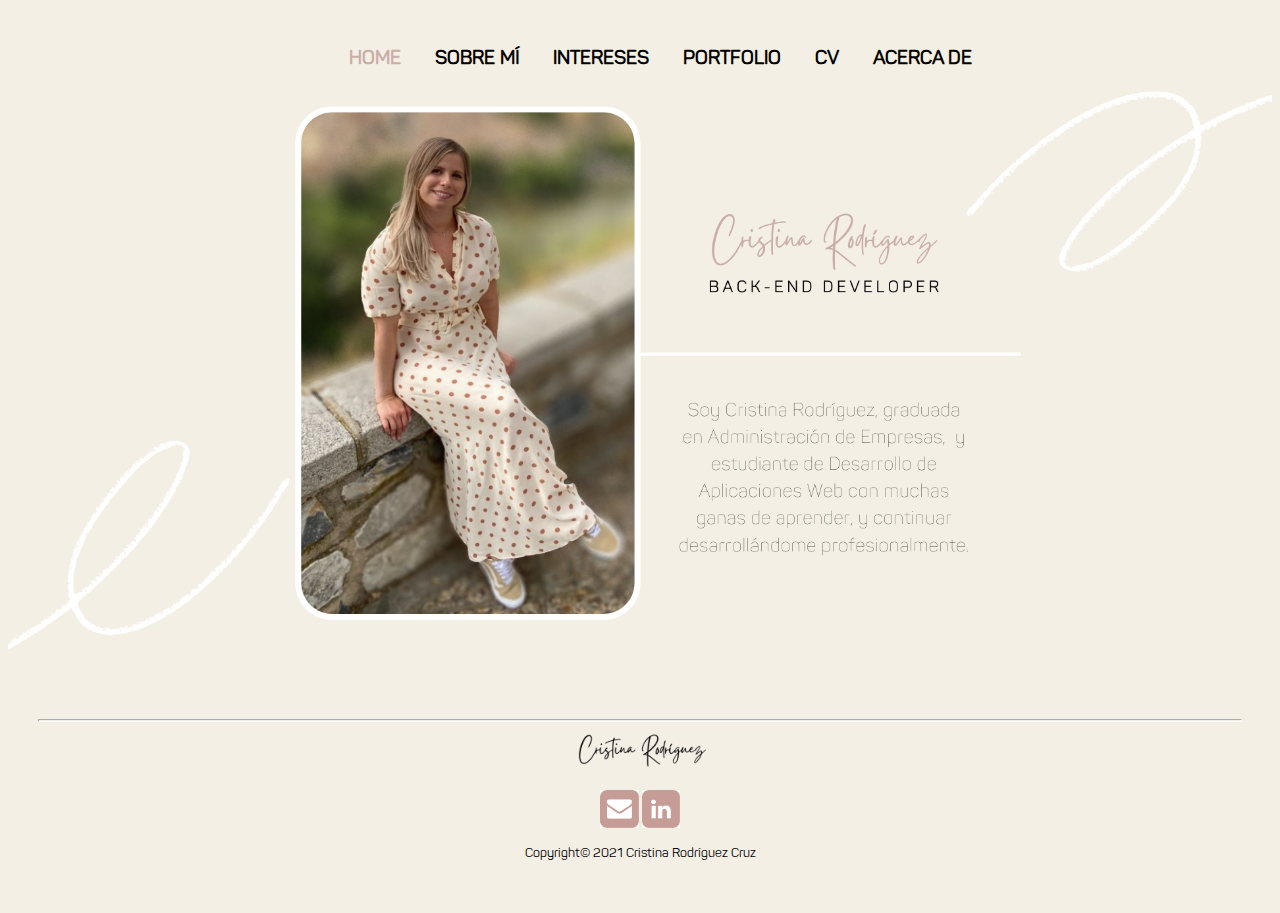
<file: index.html>
<!DOCTYPE html>
<html lang="es">
<head>
    <meta charset="UTF-8">
    <meta http-equiv="X-UA-Compatible" content="IE=edge">
    <meta name="viewport" content="width=device-width, initial-scale=1.0">
    <link rel="stylesheet" type="text/css" href="estilo/style.css">
    <!--Favicono-->
    <link rel="icon" type="image/jpg" sizes="32x32" href="img/favicono.PNG">
    <title>Cristina Rodríguez Cruz</title>
</head>
<body>
    <!--Cabecera-->
    <header>
        <!--Imagen portada y menú-->
        <nav>
            <ul>
                <!--marcamos en qué página estamos situados en el menú-->
                <li><a class="foco" href="index.html">HOME</a></li>
                <li><a href="sobremi.html">SOBRE MÍ</a></li>
                <li><a href="intereses.html">INTERESES</a></li>
                <li><a href="portfolio.html">PORTFOLIO</a></li>
                <li><a href="cv.html">CV</a></li>
                <li><a href="acercade.html">ACERCA DE</a></li>       
            </ul>
        </nav>     
    </header>
    <main>
        <img class="portada" src="img/portada.png" alt="">
    </main>
    <!--Pie de página, iconos redes sociales y copyright-->
    <footer>
        <hr>
        <img id="nombre" src="img/nombre.png" alt=""><br><br>
        <a href="mailto:cristinarc1991@gmail.com"><img class="media" alt="" src="img/email.png"></a>
        <a href="https://www.linkedin.com/in/cristina-rodr%C3%ADguez-cruz-a5953758/"><img class="media" alt="" src="img/linkedin.png"></a>
        
        <br><p id="copyright">Copyright© 2021 Cristina Rodríguez Cruz</p>
    </footer>
</body>
</html>
</file>
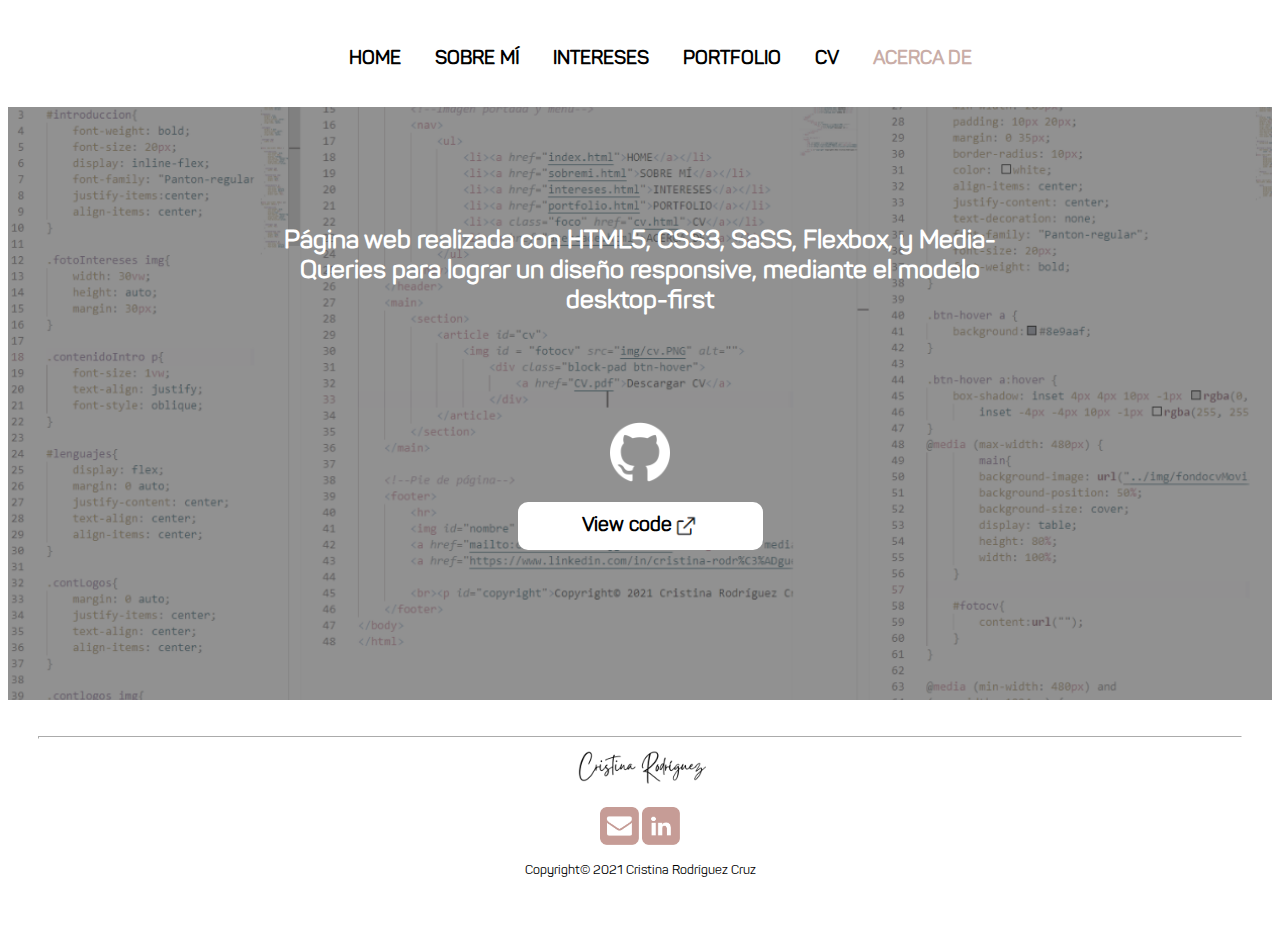
<file: acercade.html>
<!DOCTYPE html>
<html lang="es">
<head>
    <meta charset="UTF-8">
    <meta http-equiv="X-UA-Compatible" content="IE=edge">
    <meta name="viewport" content="width=device-width, initial-scale=1.0">
    <link rel="stylesheet" type="text/css" href="estilo/acercade.css">
    <!--Favicono-->
    <link rel="icon" type="image/jpg" sizes="32x32" href="img/favicono.PNG">
    <title>Cristina Rodríguez Cruz</title>
</head>

<body>
    <!--Cabecera-->
    <header>
        <!--menú-->
        <nav>
            <ul>
                <li><a href="index.html">HOME</a></li>
                <li><a href="sobremi.html">SOBRE MÍ</a></li>
                <li><a href="intereses.html">INTERESES</a></li>
                <li><a href="portfolio.html">PORTFOLIO</a></li>
                <li><a href="cv.html">CV</a></li>
                <li><a class="foco" href="acercade.html">ACERCA DE</a></li>       
            </ul>
        </nav>     
    </header>
    <main>
        <section>
            <!--artículo acercade con texto, icono y botón a github-->
            <article id="acercade">
                <p id = "texto">Página web realizada con HTML5, CSS3, SaSS, Flexbox, y Media-Queries 
                    para lograr un diseño responsive, mediante el modelo desktop-first</p>
                <img id = "github" alt="" src="img/github.png"/>
                <div class="block-pad btn-hover">
                    <a class="boton" href="https://github.com/cristina-rc/Proyecto-web-personal">View code<img src="img/flecha.PNG" alt=""/></a>
                </div>            
            </article>
        </section>
    </main>

    <!--Pie de página-->
    <footer>
        <hr>
        <img id="nombre" src="img/nombre.png" alt=""><br><br>
        <a href="mailto:cristinarc1991@gmail.com"><img class="media" alt="" src="img/email.png"></a>
        <a href="https://www.linkedin.com/in/cristina-rodr%C3%ADguez-cruz-a5953758/"><img class="media" alt="" src="img/linkedin.png"></a>
        
        <br><p id="copyright">Copyright© 2021 Cristina Rodríguez Cruz</p>
    </footer>
</body>
</html>
</file>
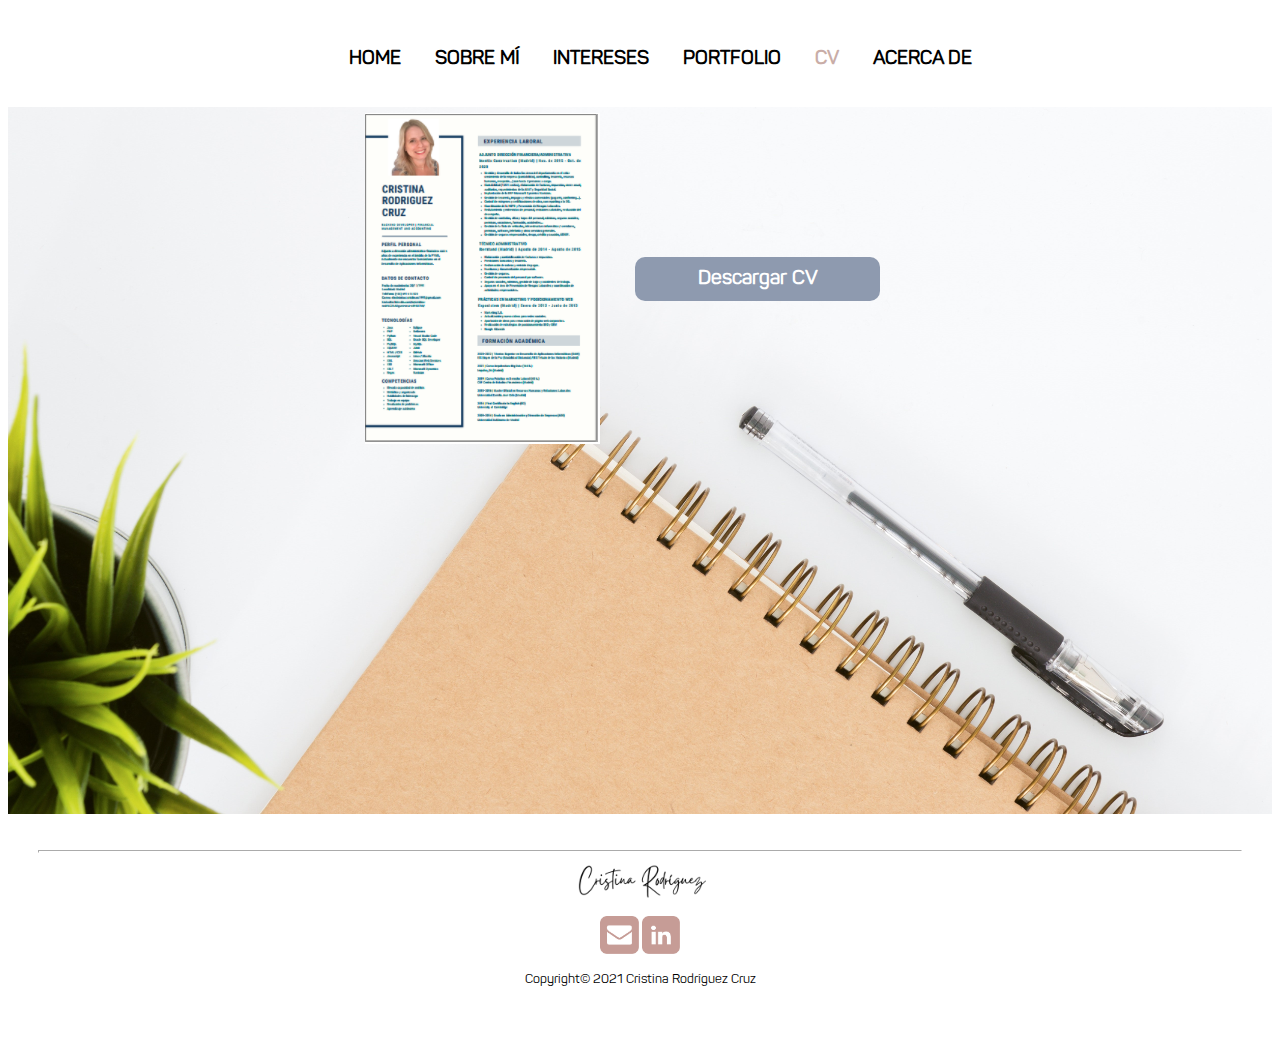
<file: cv.html>
<html lang="es">
<head>
    <meta charset="UTF-8">
    <meta http-equiv="X-UA-Compatible" content="IE=edge">
    <meta name="viewport" content="width=device-width, initial-scale=1.0">
    <link rel="stylesheet" type="text/css" href="estilo/cv.css">
    <!--Favicono-->
    <link rel="icon" type="image/jpg" sizes="32x32" href="img/favicono.PNG">
    <title>Cristina Rodríguez Cruz</title>
</head>

<body>
    <!--Cabecera-->
    <header>
        <!--menú-->
        <nav>
            <ul>
                <li><a href="index.html">HOME</a></li>
                <li><a href="sobremi.html">SOBRE MÍ</a></li>
                <li><a href="intereses.html">INTERESES</a></li>
                <li><a href="portfolio.html">PORTFOLIO</a></li>
                <li><a class="foco" href="cv.html">CV</a></li>
                <li><a href="acercade.html">ACERCA DE</a></li>       
            </ul>
        </nav>     
    </header>
    <main>
        <section>
            <!--artículo cv con fondo, fotografía y botón de descarga-->
            <article id="cv">
                <img id = "fotocv" src="img/cv.PNG" alt="">
                    <div class="block-pad btn-hover">
                        <a href="CV.pdf">Descargar CV</a>
                    </div>            
            </article>
        </section>
    </main>

    <!--Pie de página-->
    <footer>
        <hr>
        <img id="nombre" src="img/nombre.png" alt=""><br><br>
        <a href="mailto:cristinarc1991@gmail.com"><img class="media" alt="" src="img/email.png"></a>
        <a href="https://www.linkedin.com/in/cristina-rodr%C3%ADguez-cruz-a5953758/"><img class="media" alt="" src="img/linkedin.png"></a>
        
        <br><p id="copyright">Copyright© 2021 Cristina Rodríguez Cruz</p>
    </footer>
</body>
</html>
</file>
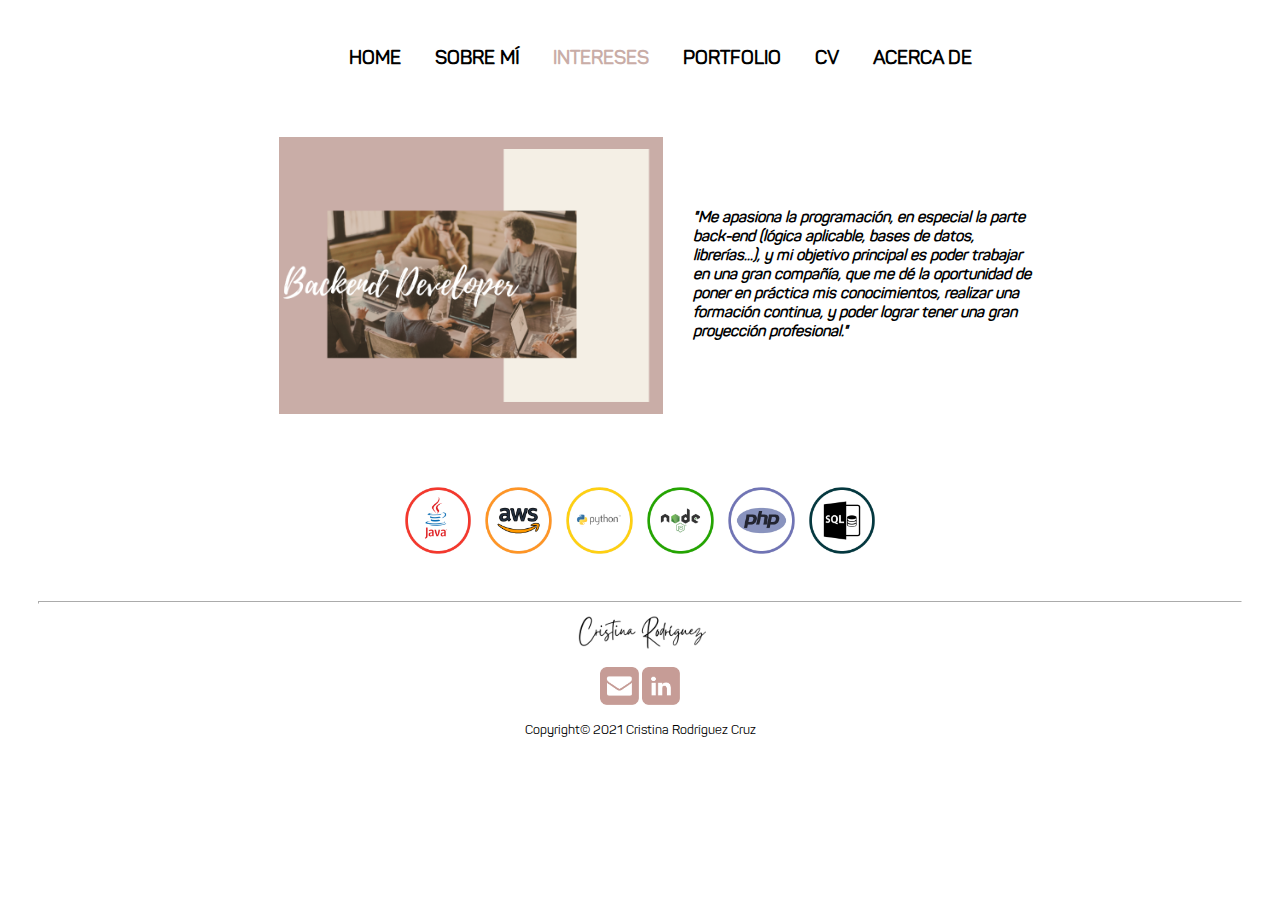
<file: intereses.html>
<html lang="es">
<head>
    <meta charset="UTF-8">
    <meta http-equiv="X-UA-Compatible" content="IE=edge">
    <meta name="viewport" content="width=device-width, initial-scale=1.0">
    <link rel="stylesheet" type="text/css" href="estilo/intereses.css">
    <!--Favicono-->
    <link rel="icon" type="image/jpg" sizes="32x32" href="img/favicono.PNG">
    <title>Cristina Rodríguez Cruz</title>
</head>
<body>
    <!--Cabecera-->
    <header>
        <!--menú-->
        <nav>
            <ul>
                <li><a href="index.html">HOME</a></li>
                <li><a href="sobremi.html">SOBRE MÍ</a></li>
                <li><a class="foco"  href="intereses.html">INTERESES</a></li>
                <li><a href="portfolio.html">PORTFOLIO</a></li>
                <li><a href="cv.html">CV</a></li>
                <li><a href="acercade.html">ACERCA DE</a></li>       
            </ul>
        </nav>     
    </header>

    <main>
        <section>
            <!--artículo introducción con fotografía y texto-->
            <article id="introduccion">
                <div class="fotoIntereses"><img src="img/intereses.png" alt=""></div><br><br> 
                <div class="contenidoIntro"><p>
                        "Me apasiona la programación, en especial la parte<br>
                        <b>back-end</b> (lógica aplicable, bases de datos,<br> librerías...),
                        y mi objetivo principal es poder trabajar <br> en una gran compañía, 
                        que me dé la oportunidad de <br>poner en práctica mis 
                        conocimientos, realizar una <br>formación continua, y poder 
                        lograr tener una gran <br>proyección profesional."
                </p></div>
            </article><br><br><br>
            <!--artículo lenguajes con iconos-->
            <article id="lenguajes">
                <div class="contLogos">
                    <img id="java" alt ="" src="img/java.png">
                    <img id="aws" alt ="" src="img/aws.png">
                    <img id="python" alt ="" src="img/python.png">
                    <img id="node" alt ="" src="img/node.png">
                    <img id="php" alt ="" src="img/php.png">
                    <img id="sql" alt ="" src="img/sql.png">
                </div>
            </article>
        </section>        
    </main>

    <!--Pie de página-->
    <footer>
        <hr>
        <img id="nombre" src="img/nombre.png" alt=""><br><br>
        <a href="mailto:cristinarc1991@gmail.com"><img class="media" alt="" src="img/email.png"></a>
        <a href="https://www.linkedin.com/in/cristina-rodr%C3%ADguez-cruz-a5953758/"><img class="media" alt="" src="img/linkedin.png"></a>
        
        <br><p id="copyright">Copyright© 2021 Cristina Rodríguez Cruz</p>
    </footer>
</body>
</html>
</file>
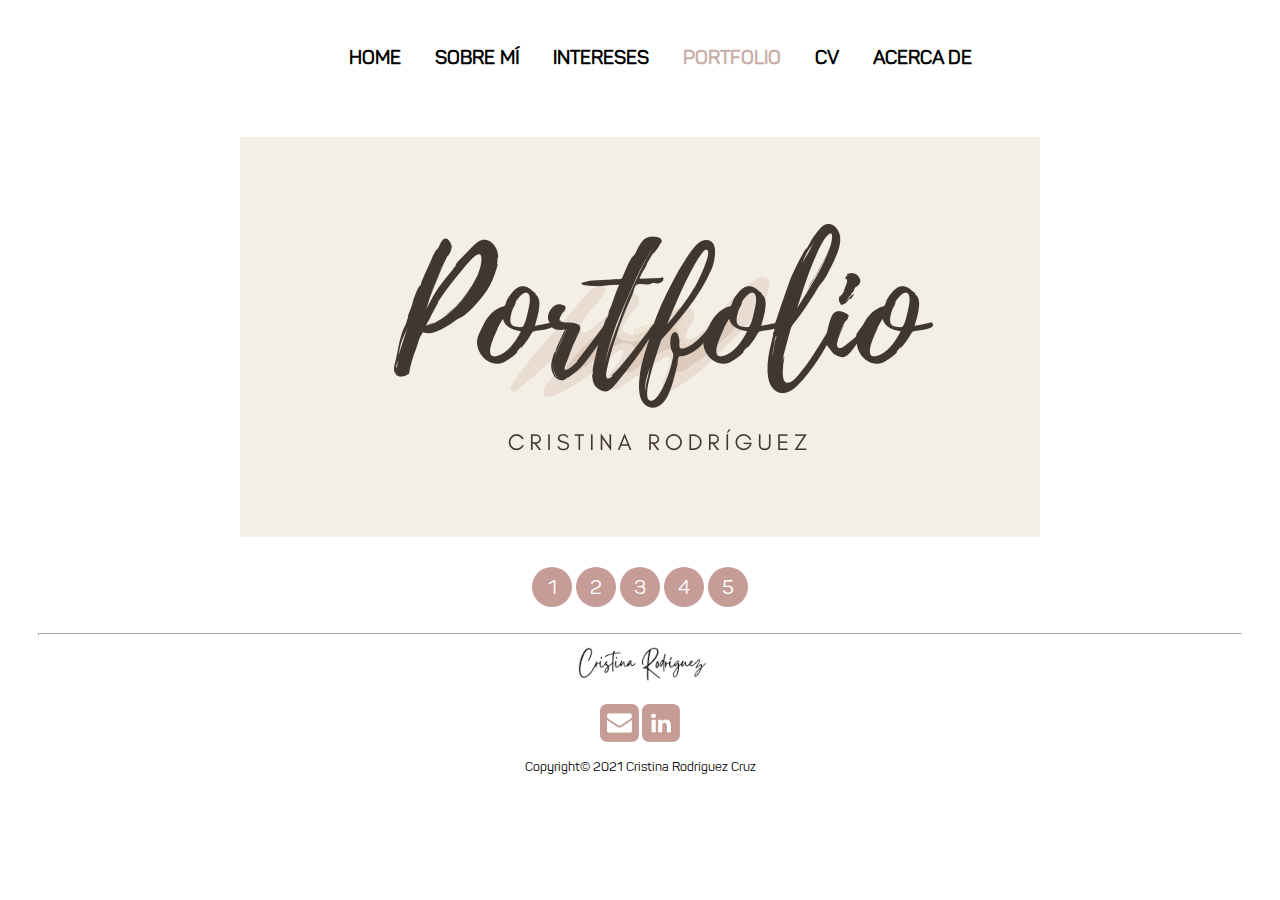
<file: portfolio.html>
<!DOCTYPE html>
<html lang="es">
<head>
    <meta charset="UTF-8">
    <meta http-equiv="X-UA-Compatible" content="IE=edge">
    <meta name="viewport" content="width=device-width, initial-scale=1.0">
    <link rel="stylesheet" type="text/css" href="estilo/portfolio.css">
    <!--Favicono-->
    <link rel="icon" type="image/jpg" sizes="32x32" href="img/favicono.PNG">
    <title>Cristina Rodríguez Cruz</title>
</head>
<body>
    <!--Cabecera-->
    <header>
        <!--menú-->
        <nav>
            <ul>
                <li><a href="index.html">HOME</a></li>
                <li><a href="sobremi.html">SOBRE MÍ</a></li>
                <li><a href="intereses.html">INTERESES</a></li>
                <li><a class="foco" href="portfolio.html">PORTFOLIO</a></li>
                <li><a href="cv.html">CV</a></li>
                <li><a href="acercade.html">ACERCA DE</a></li>       
            </ul>
        </nav>     
    </header>

    <main>
        <section>
            <article id="carrusel">
                <!--container del carrusel-->
                <div class="container">  
                    <!--slider de fotografías-->
                    <ul class="slider">
                        <li id="slide1">
                            <img src="img/portfolio.png" alt=""/>
                        </li>
                        <li id="slide2">
                            <img src="img/cherryBlossom.PNG" alt=""/>
                        </li>
                        <li id="slide3">
                            <img src="img/cherryBlossom2.PNG" alt=""/>
                        </li>
                        <li id="slide4">
                            <img src="img/gestalt.PNG" alt=""/>
                        </li>
                        <li id="slide5">
                            <img src="img/usocss.PNG" alt=""/>
                        </li>

                    </ul>
                    
                    <!--botones del carrusel-->
                    <ul class="menu">
                        <li>
                            <a href="#slide1">1</a>
                        </li>
                        <li>
                            <a href="#slide2">2</a>
                        </li>
                        <li>
                            <a href="#slide3">3</a>
                        </li>
                        <li>
                            <a href="#slide4">4</a>
                        </li>
                            <li>
                        <a href="#slide5">5</a>
                        </li>
                    </ul>  
                </div>
            </article>
        </section>
    </main>

    <!--Pie de página-->
    <footer>
        <hr>
        <img id="nombre" src="img/nombre.png" alt=""><br><br>
        <a href="mailto:cristinarc1991@gmail.com"><img class="media" alt="" src="img/email.png"></a>
        <a href="https://www.linkedin.com/in/cristina-rodr%C3%ADguez-cruz-a5953758/"><img class="media" alt="" src="img/linkedin.png"></a>
        
        <br><p id="copyright">Copyright© 2021 Cristina Rodríguez Cruz</p>
    </footer>
</body>
</html>
</file>
<file: estilo/style.css>
@charset "UTF-8";
@font-face {
  font-family: "Panton-regular";
  src: url(../fuentes/Panton-Regular.otf);
}

body {
  background-color: #f4efe5;
}

header {
  text-align: center;
  background-color: #f4efe5;
}

/*Menú*/
nav {
  display: -webkit-box;
  display: -ms-flexbox;
  display: flex;
  -webkit-box-pack: center;
      -ms-flex-pack: center;
          justify-content: center;
  -webkit-box-align: center;
      -ms-flex-align: center;
          align-items: center;
  margin-top: 2.5%;
}

nav ul > li > a {
  text-decoration: none;
  color: black;
  font-size: 1.5vw;
  font-weight: bold;
  font-family: "Panton-regular";
}

nav > ul > li {
  text-align: center;
  display: inline;
  padding: 15px;
}

nav li:hover {
  background-color: #c9ada7;
  border-radius: 1vw;
}

nav li > a:hover {
  color: white;
}

/*posición página marcada en el menú*/
.foco {
  color: #c9ada7;
}

/*imagen de portada*/
.portada {
  width: 100%;
}

/*Pie de página*/
footer {
  clear: both;
  font-family: "Panton-regular";
  font-weight: bold;
  font-size: 1vw;
  padding: 30px;
  text-align: center;
  background-color: #f4efe5;
  color: black;
  /*logotipo*/
  /*iconos redes sociales*/
}

footer #nombre {
  width: 11vw;
}

footer .media {
  width: 3vw;
}

footer #copyright {
  font-weight: normal;
}

footer hr {
  border-color: white;
  height: 1px;
}

/*responsive móvil*/
@media (max-width: 480px) {
  header {
    width: 100%;
  }
  nav {
    width: 90%;
    margin-top: 20px;
    margin-left: 20px;
    margin-right: 20px;
  }
  nav ul li {
    float: left;
    padding: 10px;
  }
  nav ul li a {
    text-decoration: none;
    font-size: 4vw;
    font-weight: bold;
    font-family: "Panton-regular";
    color: black;
    display: block;
  }
  nav ul li a:hover {
    background: #c9ada7;
    border-radius: 10%;
  }
  .portada {
    content: url(../img/portadaRespMovil.png);
    width: 100%;
  }
  footer {
    clear: both;
    font-family: "Panton-regular";
    font-weight: bold;
    font-size: 3.5vw;
    padding: 30px;
    text-align: center;
    background-color: #f4efe5;
    color: black;
  }
  footer #nombre {
    width: 27vw;
  }
  footer .media {
    width: 8vw;
  }
}

/*responsive tablet*/
@media (min-width: 480px) and (max-width: 1024px) {
  nav > ul > li > a {
    font-size: 2vw;
    font-weight: bold;
    font-family: "Panton-regular";
    text-decoration: none;
    color: black;
  }
  nav li:hover {
    background-color: #c9ada7;
  }
  .portada {
    content: url(../img/portadaRespTablet.png);
    width: 100%;
  }
  footer {
    font-family: "Panton-regular";
    font-weight: bold;
    font-size: 2vw;
    clear: both;
    padding: 30px;
    text-align: center;
    background-color: #f4efe5;
    color: black;
  }
  footer #nombre {
    width: 27vw;
  }
  footer .media {
    width: 6vw;
  }
}
/*# sourceMappingURL=style.css.map */
</file>
<file: estilo/acercade.css>
@charset "UTF-8";
@import url("sobremi.css");
/*imagen de fondo*/
main {
  background-image: url("../img/acercade.png");
  background-position: 50%;
  background-size: cover;
  display: table;
  height: 100%;
  width: 100%;
}

/*artículo acercade con texto, icono y botón a github*/
#acercade {
  font-family: "Panton-regular";
  display: -webkit-box;
  display: -ms-flexbox;
  display: flex;
  -webkit-box-orient: vertical;
  -webkit-box-direction: normal;
      -ms-flex-direction: column;
          flex-direction: column;
  justify-items: flex-end;
  -webkit-box-align: center;
      -ms-flex-align: center;
          align-items: center;
  /*estilo texto-enlace del botón*/
  /*estilo del texto del artículo*/
}

#acercade a {
  display: -webkit-box;
  display: -ms-flexbox;
  display: flex;
  min-width: 205px;
  padding: 10px 20px;
  margin: 0 35px;
  border-radius: 10px;
  color: black;
  -webkit-box-align: center;
      -ms-flex-align: center;
          align-items: center;
  -webkit-box-pack: center;
      -ms-flex-pack: center;
          justify-content: center;
  text-decoration: none;
  font-family: "Panton-regular";
  font-size: 20px;
  font-weight: bold;
}

#acercade p {
  width: 60vw;
  margin-top: 20px;
  text-align: center;
  color: white;
  font-weight: bold;
  padding-top: 100px;
  font-size: 2vw;
}

/*imagen de flecha de dentro del botón*/
.boton img {
  width: 27px;
}

/*icono github*/
#github {
  padding-top: 80px;
  width: 60px;
}

/*estilo del botón*/
.block-pad {
  display: -webkit-box;
  display: -ms-flexbox;
  display: flex;
  -webkit-box-pack: center;
      -ms-flex-pack: center;
          justify-content: center;
  padding: 20px 0 150px 0;
}

.btn-hover a {
  background: white;
}

.btn-hover a:hover {
  -webkit-box-shadow: inset 4px 4px 10px -1px rgba(0, 0, 0, 0.2), inset -4px -4px 10px -1px rgba(255, 255, 255, 0.7);
          box-shadow: inset 4px 4px 10px -1px rgba(0, 0, 0, 0.2), inset -4px -4px 10px -1px rgba(255, 255, 255, 0.7);
}

/*en ambas media-queries se ha tenido que modificar la ruta de la fotografía de fondo/*
/*responsive móvil*/
@media (max-width: 480px) {
  main {
    background-image: url("../img/acercadeMovil.png");
    background-position: 100%;
    background-size: cover;
    height: 80%;
    width: 100%;
  }
  #acercade p {
    width: 60vw;
    margin-top: 20px;
    text-align: center;
    color: white;
    font-weight: bold;
    padding-top: 100px;
    font-size: 5vw;
  }
}

/*responsive tablet*/
@media (min-width: 480px) and (max-width: 1024px) {
  main {
    background-image: url("../img/acercadeTablet.png");
    background-position: 100%;
    background-size: cover;
    height: 70%;
    width: 100%;
  }
  #acercade p {
    width: 60vw;
    margin-top: 20px;
    text-align: center;
    color: white;
    font-weight: bold;
    padding-top: 100px;
    font-size: 3vw;
  }
}
/*# sourceMappingURL=acercade.css.map */
</file>
<file: estilo/cv.css>
@charset "UTF-8";
@import url("sobremi.css");
/*fondo del main*/
main {
  background-position: 50%;
  background-size: cover;
  display: table;
  width: 100%;
  height: 80%;
  background-image: url("../img/fondocv.jpg");
}

/*artículo cv con fondo, fotografía y botón de descarga*/
#cv {
  font-family: "Panton-regular";
  display: -webkit-inline-box;
  display: -ms-inline-flexbox;
  display: inline-flex;
  justify-items: center;
  -webkit-box-align: center;
      -ms-flex-align: center;
          align-items: center;
}

#cv a {
  display: -webkit-box;
  display: -ms-flexbox;
  display: flex;
  min-width: 205px;
  padding: 10px 20px;
  margin: 0 35px;
  border-radius: 10px;
  color: white;
  -webkit-box-align: center;
      -ms-flex-align: center;
          align-items: center;
  -webkit-box-pack: center;
      -ms-flex-pack: center;
          justify-content: center;
  text-decoration: none;
  font-family: "Panton-regular";
  font-size: 20px;
  font-weight: bold;
}

/*estilo botón descarga*/
.block-pad {
  display: -webkit-box;
  display: -ms-flexbox;
  display: flex;
  -webkit-box-pack: center;
      -ms-flex-pack: center;
          justify-content: center;
  padding: 150px 0 150px 0;
}

.btn-hover a {
  background: #8e9aaf;
}

.btn-hover a:hover {
  -webkit-box-shadow: inset 4px 4px 10px -1px rgba(0, 0, 0, 0.2), inset -4px -4px 10px -1px rgba(255, 255, 255, 0.7);
          box-shadow: inset 4px 4px 10px -1px rgba(0, 0, 0, 0.2), inset -4px -4px 10px -1px rgba(255, 255, 255, 0.7);
}

/*responsive móvil, en este formato hemos eliminado la foto en miniatura del cv*/
@media (max-width: 480px) {
  main {
    background-position: 50%;
    background-size: cover;
    display: table;
    width: 100%;
    height: 80%;
    background-image: url("../img/fondocvMovil.jpg");
  }
  #fotocv {
    content: url("");
  }
}

/*responsive tablet*/
@media (min-width: 480px) and (max-width: 1024px) {
  main {
    background-position: 50%;
    background-size: cover;
    display: table;
    width: 100%;
    height: 70%;
    background-image: url("../img/fondocvTablet.jpg");
  }
}
/*# sourceMappingURL=cv.css.map */
</file>
<file: estilo/intereses.css>
@charset "UTF-8";
@import url("sobremi.css");
/*Artículo introducción a los intereses*/
#introduccion {
  font-weight: bold;
  font-size: 20px;
  font-family: "Panton-regular";
  display: -webkit-inline-box;
  display: -ms-inline-flexbox;
  display: inline-flex;
  justify-items: center;
  text-align: center;
  -webkit-box-align: center;
      -ms-flex-align: center;
          align-items: center;
}

/*fotografia intereses*/
.fotoIntereses img {
  width: 30vw;
  height: auto;
  margin: 30px;
}

/*texto introducción*/
.contenidoIntro p {
  font-size: 1.2vw;
  font-style: oblique;
  text-align: justify;
}

/*artículo lenguajes de programación*/
#lenguajes {
  display: -webkit-box;
  display: -ms-flexbox;
  display: flex;
  margin: 0 auto;
  -webkit-box-pack: center;
      -ms-flex-pack: center;
          justify-content: center;
  text-align: center;
  -webkit-box-align: center;
      -ms-flex-align: center;
          align-items: center;
}

/*contenedor de iconos lenguajes de programación en sucesión*/
.contLogos {
  margin: 0 auto;
  justify-items: center;
  text-align: center;
  -webkit-box-align: center;
      -ms-flex-align: center;
          align-items: center;
}

.contLogos img {
  width: 6vw;
}

/*responsive móvil*/
@media (max-width: 480px) {
  #introduccion {
    font-weight: bold;
    font-size: 20px;
    font-family: "Panton-regular";
    display: flexbox;
    justify-items: center;
    -webkit-box-align: center;
        -ms-flex-align: center;
            align-items: center;
    -webkit-box-orient: vertical;
    -webkit-box-direction: normal;
        -ms-flex-direction: column;
            flex-direction: column;
  }
  .contlogos img {
    width: 80px;
  }
  .fotoIntereses img {
    width: 300px;
    height: auto;
    margin: 30px;
  }
  .contenidoIntro {
    margin-left: 30px;
    margin-right: 30px;
  }
  .contenidoIntro p {
    font-size: 15px;
    font-style: oblique;
    text-align: justify;
  }
}

/*responsive tablet*/
@media (min-width: 480px) and (max-width: 1024px) {
  #introduccion {
    font-weight: bold;
    font-size: 20px;
    font-family: "Panton-regular";
    display: -webkit-box;
    display: -ms-flexbox;
    display: flex;
    justify-items: center;
    -webkit-box-orient: vertical;
    -webkit-box-direction: normal;
        -ms-flex-direction: column;
            flex-direction: column;
    text-align: center;
    -webkit-box-align: center;
        -ms-flex-align: center;
            align-items: center;
  }
  .contlogos img {
    width: 70px;
  }
  .fotoIntereses img {
    width: 400px;
    height: auto;
    margin: 30px;
  }
  .contenidoIntro p {
    font-size: 15px;
    font-style: oblique;
    text-align: justify;
  }
}
/*# sourceMappingURL=intereses.css.map */
</file>
<file: estilo/portfolio.css>
@charset "UTF-8";
/*a partir de esta página importamos este css para que coja el estilo del menú y el pie de página*/
@import url("sobremi.css");
/*carrusel de fotografías del portfolio*/
#carrusel {
  background-color: white;
  font-family: "Panton-regular";
  margin-bottom: 30px;
}

/*container del carrusel*/
.container {
  margin: auto;
  background-color: white;
  width: 800px;
  height: 400px;
  padding: 30px;
}

.container ul, .container li {
  padding: 0;
  margin: 0;
  list-style: none;
}

/*lista de fotografías del carrusel*/
ul.slider {
  position: relative;
  width: 800px;
  height: 400px;
  margin-bottom: 30px;
}

ul.slider li {
  position: absolute;
  left: 0px;
  top: 0px;
  opacity: 0;
  width: inherit;
  height: inherit;
  -webkit-transition: opacity .5s;
  transition: opacity .5s;
  background: #fff;
}

ul.slider li img {
  width: 100%;
  height: 400px;
  -o-object-fit: cover;
     object-fit: cover;
}

ul.slider li:first-child {
  opacity: 1;
}

ul.slider li:target {
  opacity: 1;
}

/*botones del carrusel*/
.menu {
  text-align: center;
  margin: 20px;
}

.menu li {
  display: inline-block;
  text-align: center;
}

.menu li a {
  display: inline-block;
  color: white;
  text-decoration: none;
  background-color: #c69c96;
  padding: 10px;
  width: 20px;
  height: 20px;
  font-size: 20px;
  border-radius: 100%;
}

/*Ha habido que modificar en los mediaqueries los valores de padding y margin,
ya que los números de los sliders se quedaban detrás del container y no se visualizaban*/
/*responsive móvil*/
@media (max-width: 480px) {
  .container {
    padding-left: 50px;
    padding-bottom: 50px;
    padding-right: 50px;
    background-color: white;
    margin: auto;
    width: 300px;
    height: 200px;
    margin-bottom: 50px;
  }
  ul.slider {
    position: relative;
    width: 300px;
    height: 200px;
    margin-bottom: 50px;
  }
  ul.slider li img {
    width: 100%;
    height: 200px;
    -o-object-fit: cover;
       object-fit: cover;
  }
  .menu li a {
    display: inline-block;
    color: white;
    text-decoration: none;
    background-color: #c69c96;
    padding: 10px;
    width: 15px;
    height: 15px;
    font-size: 15px;
    border-radius: 100%;
  }
}

/*responsive tablet*/
@media (min-width: 480px) and (max-width: 1024px) {
  .container {
    padding-left: 80px;
    padding-bottom: 80px;
    padding-right: 80px;
    margin: auto;
    background-color: white;
    width: 600px;
    height: 300px;
    margin-bottom: 100px;
  }
  ul.slider {
    position: relative;
    width: 600px;
    height: 300px;
    margin-bottom: 130px;
  }
  ul.slider li img {
    width: 100%;
    height: 400px;
    -o-object-fit: cover;
       object-fit: cover;
  }
  .menu li a {
    display: inline-block;
    color: white;
    text-decoration: none;
    background-color: #c69c96;
    padding: 10px;
    width: 15px;
    height: 15px;
    font-size: 15px;
    border-radius: 100%;
  }
}
/*# sourceMappingURL=portfolio.css.map */
</file>
